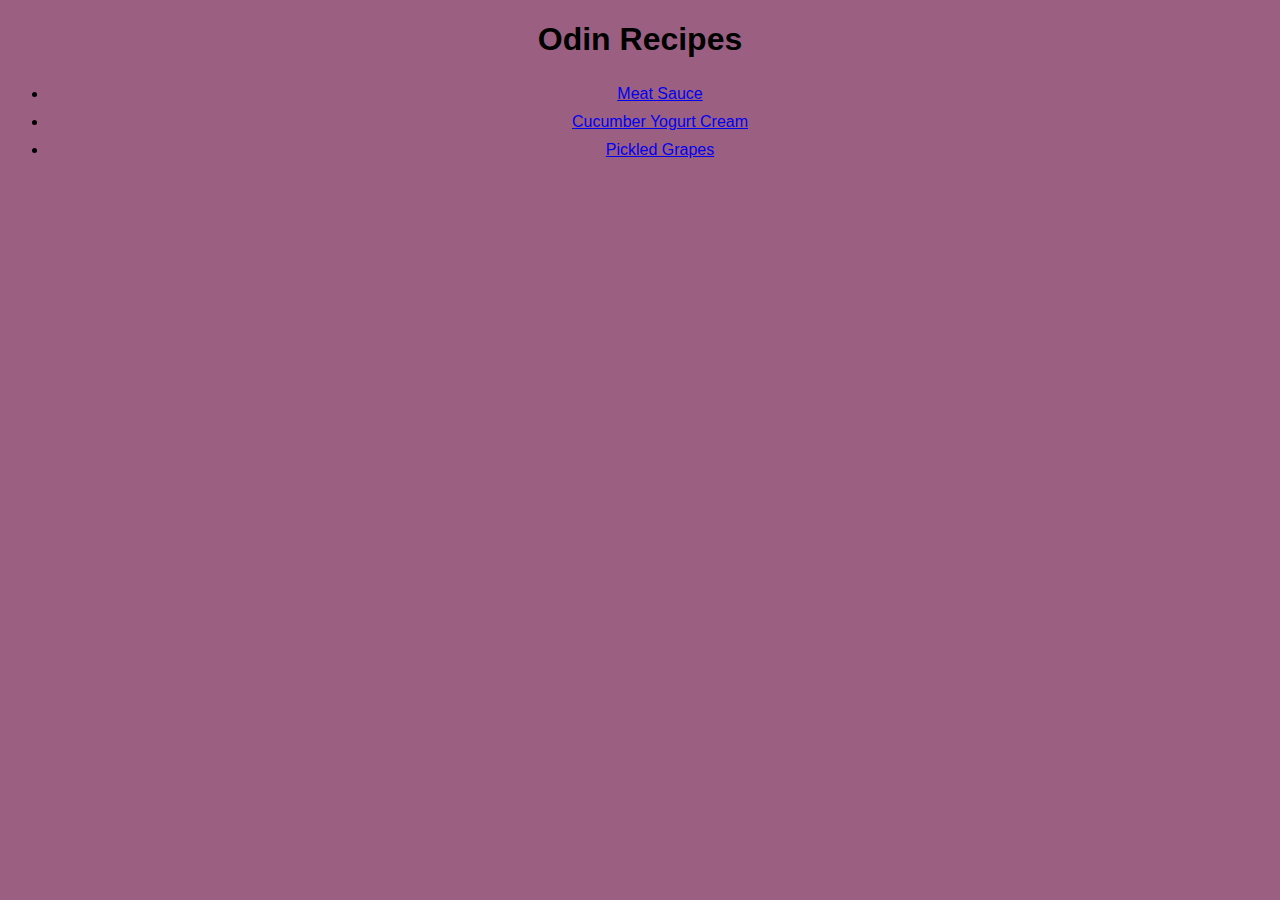
<file: index.html>
<!DOCTYPE html>
<html lang="en">
<head>
    <meta charset="UTF-8">
    <meta http-equiv="X-UA-Compatible" content="IE=edge">
    <meta name="viewport" content="width=device-width, initial-scale=1.0">
    <title>Recipes</title>
    <link rel="stylesheet" href="style.css">
</head>
<body>
    <h1 class="header">Odin Recipes</h1>
    <ul class="list">
        <li>
            <a href="./recipes/Meat-Sauce.html">Meat Sauce</a>
        </li>
        <li>
            <a href="./recipes/Cucumber-Yogurt-Cream.html">Cucumber Yogurt Cream</a>
        </li>
        <li>
            <a href="./recipes/Pickled-Grapes.html">Pickled Grapes</a>
        </li>

    </ul>
</body>
</html>
</file>
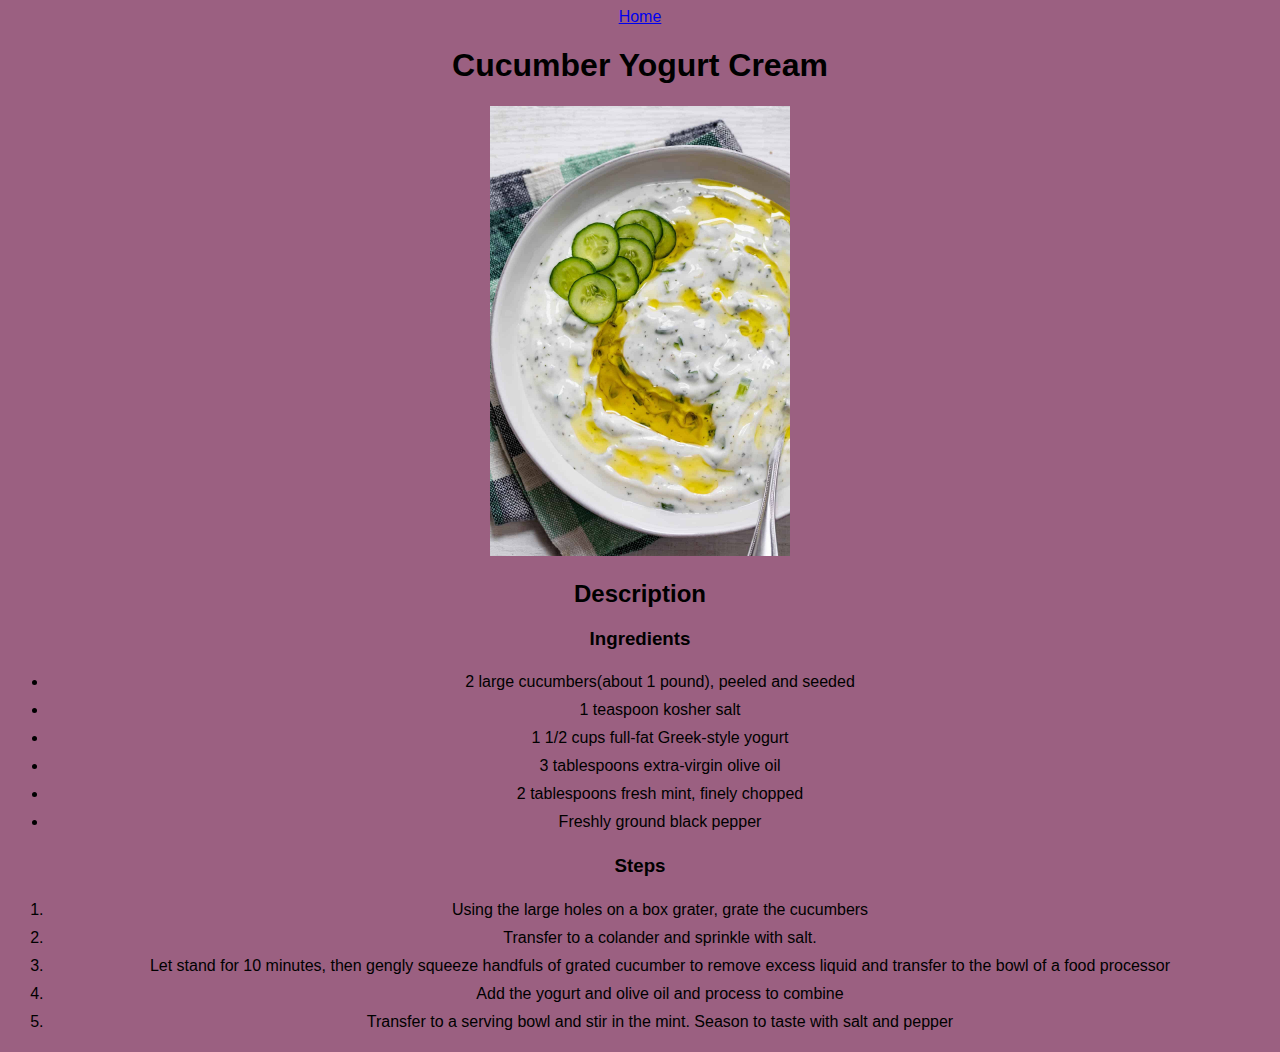
<file: recipes/Cucumber-Yogurt-Cream.html>
<!DOCTYPE html>
<html lang="en">
<head>
    <meta charset="UTF-8">
    <meta http-equiv="X-UA-Compatible" content="IE=edge">
    <meta name="viewport" content="width=device-width, initial-scale=1.0">
    <title>Cucumber Yogurt Cream</title>
    <link rel="stylesheet" href="../style.css">
</head>
<body>
    <a href="../index.html">Home</a>
    <h1>Cucumber Yogurt Cream</h1>
    <img src="../images/Cucumber-and-Yogurt-Sauce-4.jpg" alt="Cucumber yogurt cream sauce in a bowl" style="height: auto; width: 300px;">
    <h2>Description</h2>
    <h3>Ingredients</h3>
    <ul>
        <li>2 large cucumbers(about 1 pound), peeled and seeded</li>
        <li>1 teaspoon kosher salt</li>
        <li>1 1/2 cups full-fat Greek-style yogurt</li>
        <li>3 tablespoons extra-virgin olive oil</li>
        <li>2 tablespoons fresh mint, finely chopped</li>
        <li>Freshly ground black pepper</li>        
    </ul>
    <h3>Steps</h3>
    <ol>
        <li>Using the large holes on a box grater, grate the cucumbers</li>
        <li>Transfer to a colander and sprinkle with salt.</li>
        <li>Let stand for 10 minutes, then gengly squeeze handfuls of grated cucumber to remove excess liquid and transfer to the bowl of a food processor</li>
        <li>Add the yogurt and olive oil and process to combine</li>
        <li>Transfer to a serving bowl and stir in the mint. Season to taste with salt and pepper</li>
    </ol>
</body>
</html>
</file>
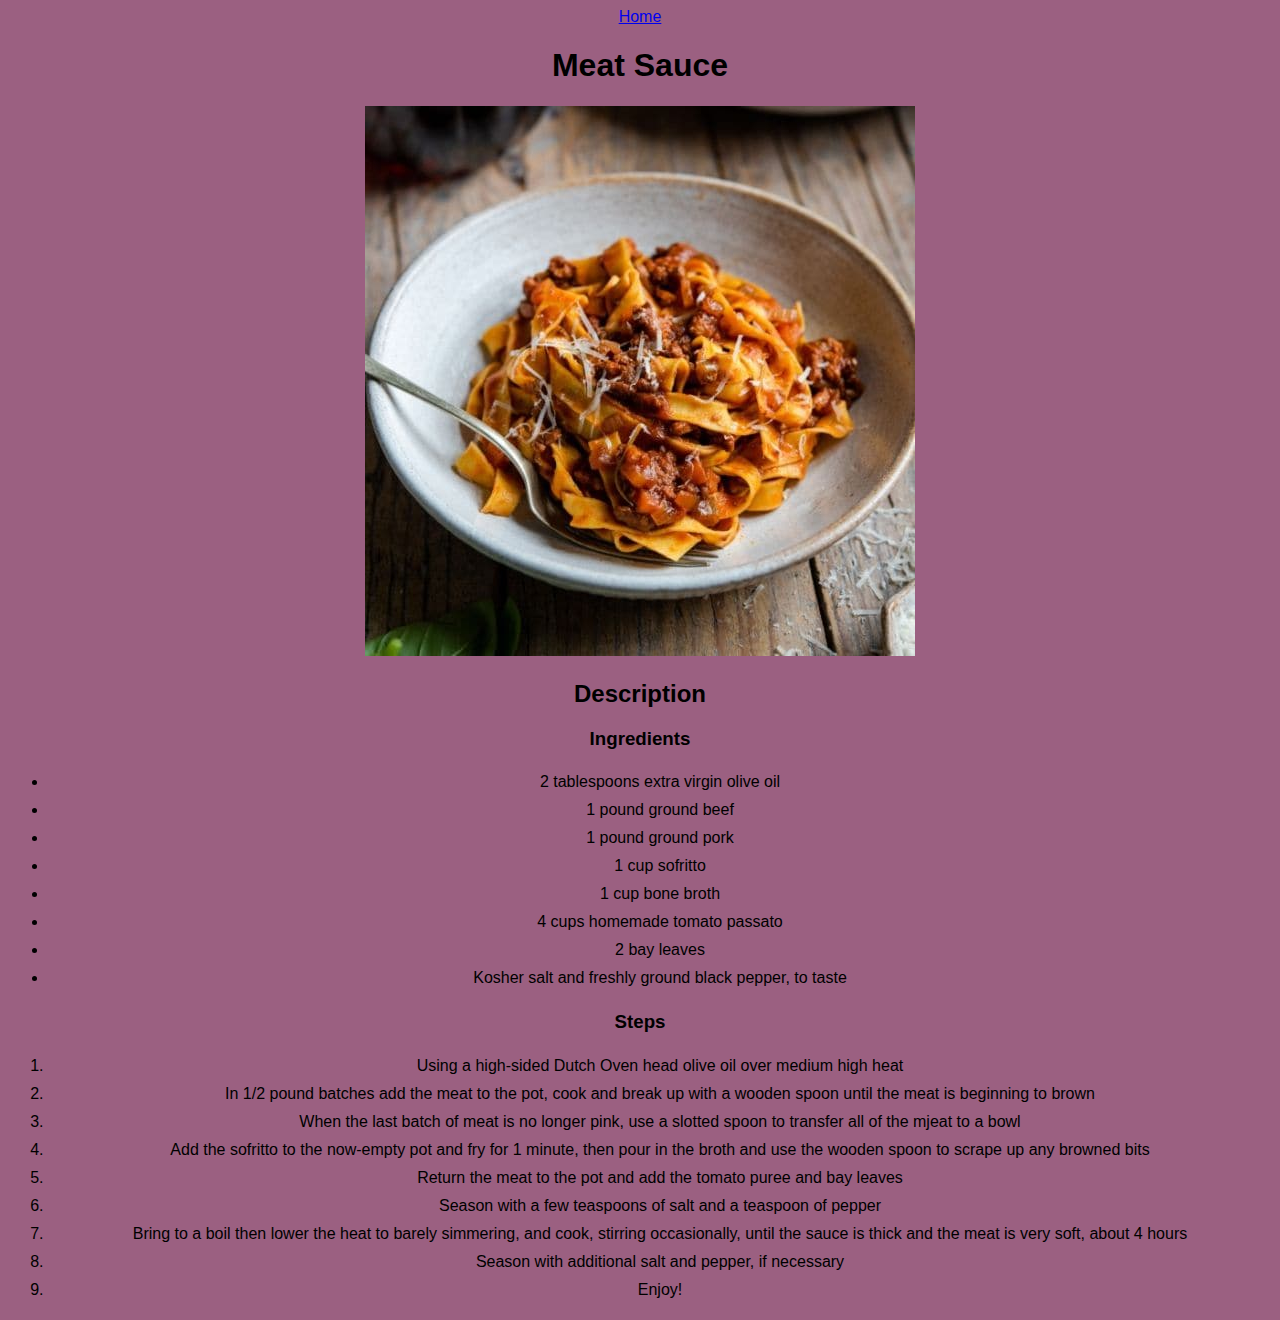
<file: recipes/Meat-Sauce.html>
<!DOCTYPE html>
<html lang="en">
<head>
    <meta charset="UTF-8">
    <meta http-equiv="X-UA-Compatible" content="IE=edge">
    <meta name="viewport" content="width=device-width, initial-scale=1.0">
    <title>Meat Sauce</title>
    <link rel="stylesheet" href="../style.css">
</head>
<body>
    <a href="../index.html">Home</a>
    <h1 class="header">Meat Sauce</h1>
    <img src="../images/ragu.jpg" alt="">
    <h2>Description</h2>
    <h3>Ingredients</h3>
    <ul>
        <li>2 tablespoons extra virgin olive oil</li>
        <li>1 pound ground beef</li>
        <li>1 pound ground pork</li>
        <li>1 cup sofritto</li>
        <li>1 cup bone broth</li>
        <li>4 cups homemade tomato passato</li>
        <li>2 bay leaves</li>
        <li>Kosher salt and freshly ground black pepper, to taste</li>        
    </ul>
    <h3>Steps</h3>
    <ol>
        <li>Using a high-sided Dutch Oven head olive oil over medium high heat</li>
        <li>In 1/2 pound batches add the meat to the pot, cook and break up with a wooden spoon until the meat is beginning to brown</li>
        <li>When the last batch of meat is no longer pink, use a slotted spoon to transfer all of the mjeat to a bowl</li>
        <li>Add the sofritto to the now-empty pot and fry for 1 minute, then pour in the broth and use the wooden spoon to scrape up any browned bits</li>
        <li>Return the meat to the pot and add the tomato puree and bay leaves</li>
        <li>Season with a few teaspoons of salt and a teaspoon of pepper</li>
        <li>Bring to a boil then lower the heat to barely simmering, and cook, stirring occasionally, until the sauce is thick and the meat is very soft, about 4 hours</li>
        <li>Season with additional salt and pepper, if necessary</li>
        <li>Enjoy!</li>

    </ol>
</body>
</html>
</file>
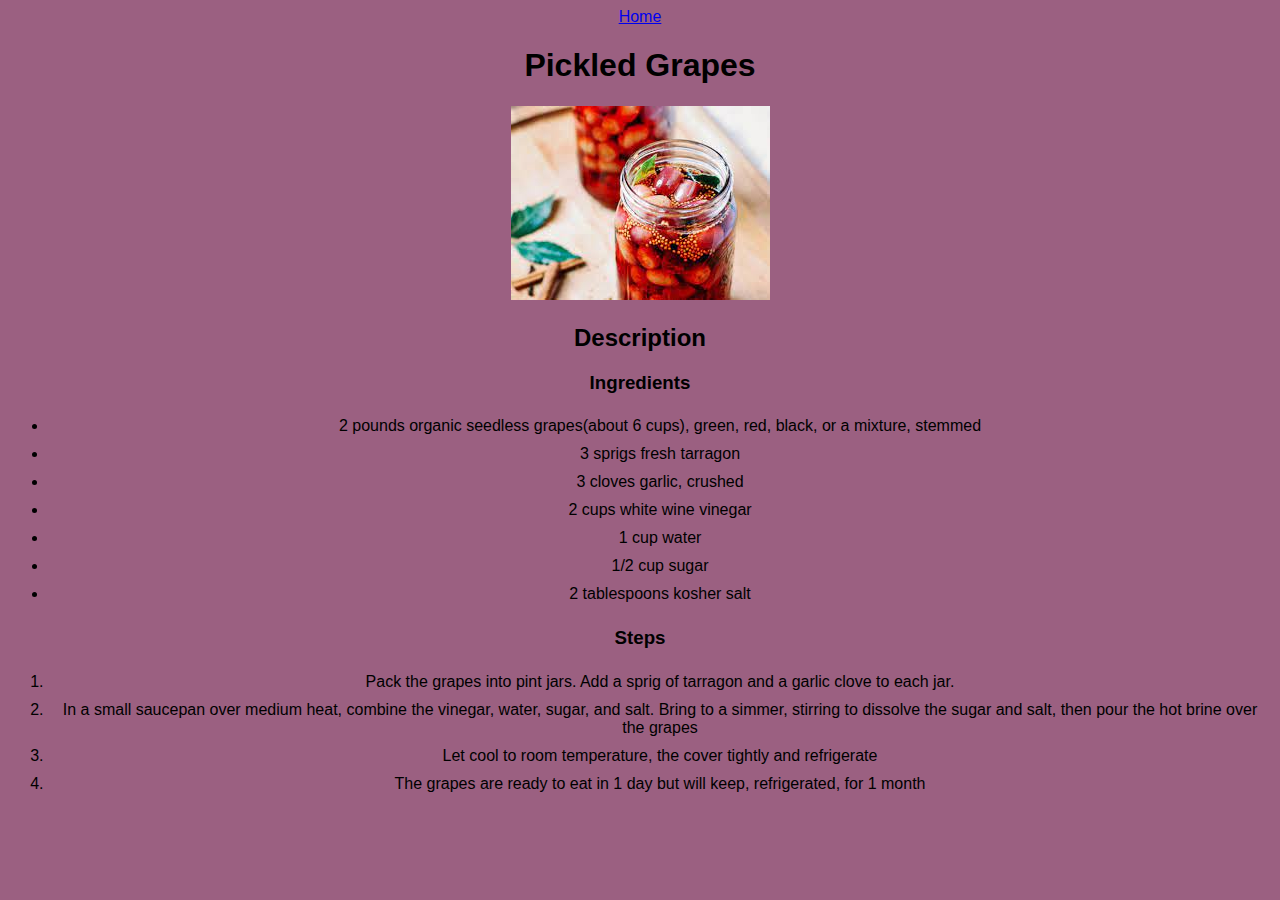
<file: recipes/Pickled-Grapes.html>
<!DOCTYPE html>
<html lang="en">
<head>
    <meta charset="UTF-8">
    <meta http-equiv="X-UA-Compatible" content="IE=edge">
    <meta name="viewport" content="width=device-width, initial-scale=1.0">
    <title>Pickled Grapes</title>
    <link rel="stylesheet" href="../style.css">
</head>
<body>
    <a href="../index.html">Home</a>
    <h1>Pickled Grapes</h1>
    <img src="../images/grapes.jpeg" alt="Pickled grapes in a glass jar">
    <h2>Description</h2>
    <h3>Ingredients</h3>
    <ul>
        <li>2 pounds organic seedless grapes(about 6 cups), green, red, black, or a mixture, stemmed</li>
        <li>3 sprigs fresh tarragon</li>
        <li>3 cloves garlic, crushed</li>
        <li>2 cups white wine vinegar</li>
        <li>1 cup water</li>
        <li>1/2 cup sugar</li>
        <li>2 tablespoons kosher salt</li>
    </ul>
    <h3>Steps</h3>
    <ol>
        <li>Pack the grapes into pint jars. Add a sprig of tarragon and a garlic clove to each jar.</li>
        <li>In a small saucepan over medium heat, combine the vinegar, water, sugar, and salt. Bring to a simmer, stirring to dissolve the sugar and salt, then pour the hot brine over the grapes</li>
        <li>Let cool to room temperature, the cover tightly and refrigerate</li>
        <li>The grapes are ready to eat in 1 day but will keep, refrigerated, for 1 month</li>
    </ol>
</body>
</html>
</file>
<file: style.css>
body    {
    background-color: rgb(155, 96, 129);
    font-family: sans-serif;
    text-align: center;
}

li  {
    padding: 5px;
}
</file>
